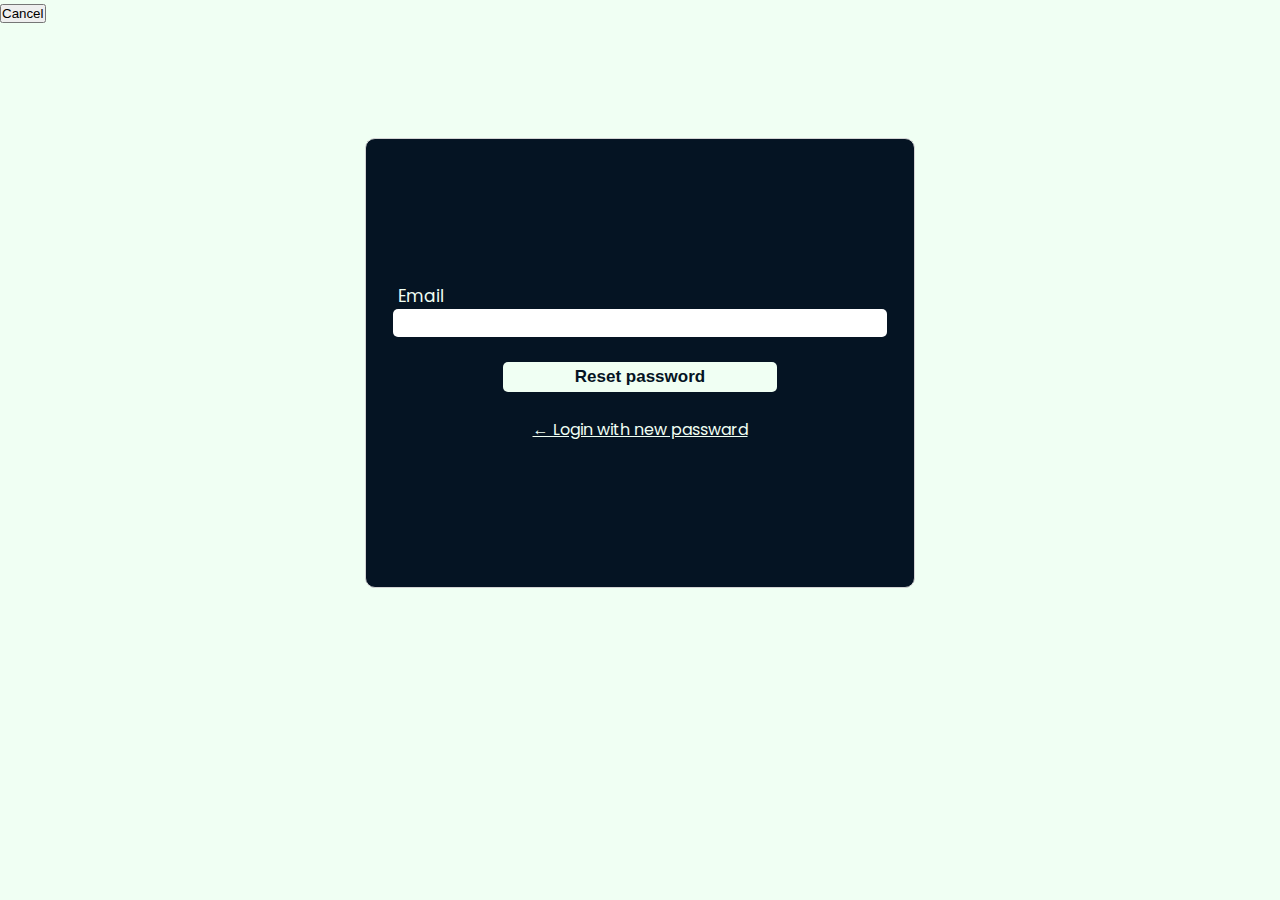
<file: dailog.html>
<!DOCTYPE html>
<html lang="en">
<head>
    <meta charset="UTF-8">
    <meta http-equiv="X-UA-Compatible" content="IE=edge">
    <meta name="viewport" content="width=device-width, initial-scale=1.0">
    <link rel="stylesheet" href="scss/style.css">
    <title>Document</title>
</head>
<body>
    <dialog class="login-dialog">
        <form action="#" class="signup_or_login">
            <div>
                <label for="email">Email</label>
                <input type="email" name="email">
            </div>
            <div>
                <label for="password">Password</label>
                <input type="password" name="password">
            </div>
            <input type="submit" value="LOGIN" class="login_submit">

            <a href="#">Forgot Password</a>
            <p>Don't have an account? <a href="#">sign up</a></p>
        </form>
    </dialog>



    <dialog class="login-dialog">
        <form action="#" class="signup_or_login">
            <div>
                <label for="email">Email</label>
                <input type="email" name="email">
            </div>
            <div>
                <label for="password">Password</label>
                <input type="password" name="password">
            </div>
            <div>
                <label for="password">Confirm password</label>
                <input type="password" name="password">
            </div>
            <input type="submit" value="SUBMIT" class="login_submit">

            <p>Already have an account? <a href="#">Login</a></p>
        </form>
    </dialog>


    <dialog id="login-dialog" open>
        <button>Cancel</button>
        <form action="#" class="signup_or_login">
            <div>
                <label for="email">Email</label>
                <input type="email" name="email">
            </div>
            <input type="submit" value="Reset password" class="dialog-submit">

            <a href="#">&larr; Login with new passward</a>
        </form>
    </dialog>
</body>
</html>
</file>
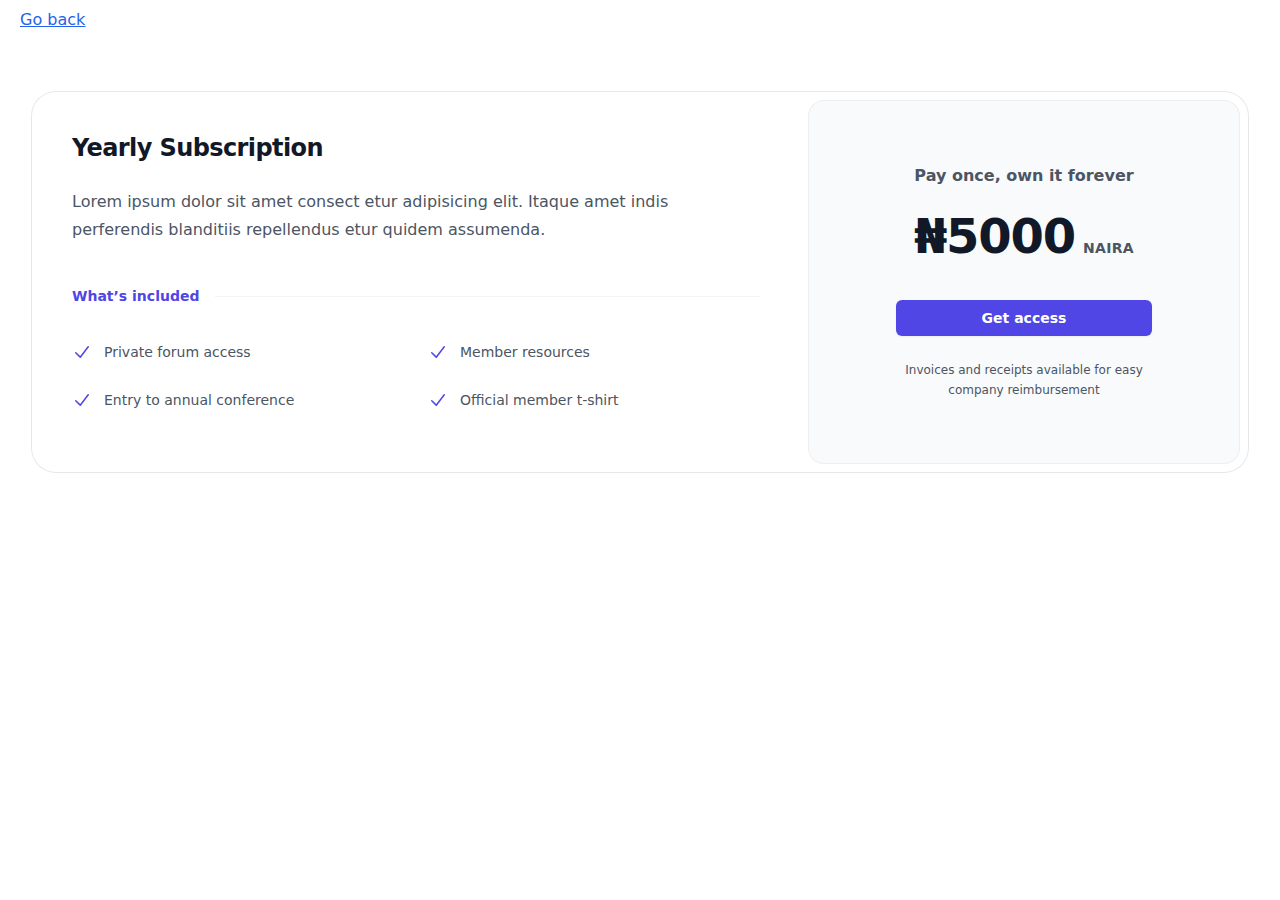
<file: pro-billing.html>
<!DOCTYPE html>
<html lang="en">
<head>
    <meta charset="UTF-8">
    <meta name="viewport" content="width=device-width, initial-scale=1.0">
    <link rel="shortcut icon" href="imgs/favicon.png" type="image/x-icon">
    <link rel="stylesheet" href="tailwind.css">
    <title>Billing</title>
</head>
<body>
    <p class="absolute top-2 left-5 text-blue-600 underline"><a href="index.html#pro">Go back</a></p>
    <main>
        <div class="bg-white py-2 sm:py-3">
            <div class="mx-auto max-w-7xl px-6 lg:px-8">
              <div class="mx-auto mt-16 max-w-2xl rounded-3xl ring-1 ring-gray-200 sm:mt-20 lg:mx-0 lg:flex lg:max-w-none">
                <div class="p-8 sm:p-10 lg:flex-auto">
                  <h3 class="text-2xl font-bold tracking-tight text-gray-900">Yearly Subscription</h3>
                  <p class="mt-6 text-base leading-7 text-gray-600">Lorem ipsum dolor sit amet consect etur adipisicing elit. Itaque amet indis perferendis blanditiis repellendus etur quidem assumenda.</p>
                  <div class="mt-10 flex items-center gap-x-4">
                    <h4 class="flex-none text-sm font-semibold leading-6 text-indigo-600">What’s included</h4>
                    <div class="h-px flex-auto bg-gray-100"></div>
                  </div>
                  <ul role="list" class="mt-8 grid grid-cols-1 gap-4 text-sm leading-6 text-gray-600 sm:grid-cols-2 sm:gap-6">
                    <li class="flex gap-x-3">
                      <svg class="h-6 w-5 flex-none text-indigo-600" viewBox="0 0 20 20" fill="currentColor" aria-hidden="true">
                        <path fill-rule="evenodd" d="M16.704 4.153a.75.75 0 01.143 1.052l-8 10.5a.75.75 0 01-1.127.075l-4.5-4.5a.75.75 0 011.06-1.06l3.894 3.893 7.48-9.817a.75.75 0 011.05-.143z" clip-rule="evenodd" />
                      </svg>
                      Private forum access
                    </li>
                    <li class="flex gap-x-3">
                      <svg class="h-6 w-5 flex-none text-indigo-600" viewBox="0 0 20 20" fill="currentColor" aria-hidden="true">
                        <path fill-rule="evenodd" d="M16.704 4.153a.75.75 0 01.143 1.052l-8 10.5a.75.75 0 01-1.127.075l-4.5-4.5a.75.75 0 011.06-1.06l3.894 3.893 7.48-9.817a.75.75 0 011.05-.143z" clip-rule="evenodd" />
                      </svg>
                      Member resources
                    </li>
                    <li class="flex gap-x-3">
                      <svg class="h-6 w-5 flex-none text-indigo-600" viewBox="0 0 20 20" fill="currentColor" aria-hidden="true">
                        <path fill-rule="evenodd" d="M16.704 4.153a.75.75 0 01.143 1.052l-8 10.5a.75.75 0 01-1.127.075l-4.5-4.5a.75.75 0 011.06-1.06l3.894 3.893 7.48-9.817a.75.75 0 011.05-.143z" clip-rule="evenodd" />
                      </svg>
                      Entry to annual conference
                    </li>
                    <li class="flex gap-x-3">
                      <svg class="h-6 w-5 flex-none text-indigo-600" viewBox="0 0 20 20" fill="currentColor" aria-hidden="true">
                        <path fill-rule="evenodd" d="M16.704 4.153a.75.75 0 01.143 1.052l-8 10.5a.75.75 0 01-1.127.075l-4.5-4.5a.75.75 0 011.06-1.06l3.894 3.893 7.48-9.817a.75.75 0 011.05-.143z" clip-rule="evenodd" />
                      </svg>
                      Official member t-shirt
                    </li>
                  </ul>
                </div>
                <div class="-mt-2 p-2 lg:mt-0 lg:w-full lg:max-w-md lg:flex-shrink-0">
                  <div class="rounded-2xl bg-gray-50 py-10 text-center ring-1 ring-inset ring-gray-900/5 lg:flex lg:flex-col lg:justify-center lg:py-16">
                    <div class="mx-auto max-w-xs px-8">
                      <p class="text-base font-semibold text-gray-600">Pay once, own it forever</p>
                      <p class="mt-6 flex items-baseline justify-center gap-x-2">
                        <span class="text-4xl laptop:text-5xl font-bold tracking-tight text-gray-900">&#8358;5000</span>
                        <span class="text-sm font-semibold leading-6 tracking-wide text-gray-600">NAIRA</span>
                      </p>
                      <a href="#" class="mt-10 block w-full rounded-md bg-indigo-600 px-3 py-2 text-center text-sm font-semibold text-white shadow-sm hover:bg-indigo-500 focus-visible:outline focus-visible:outline-2 focus-visible:outline-offset-2 focus-visible:outline-indigo-600">Get access</a>
                      <p class="mt-6 text-xs leading-5 text-gray-600">Invoices and receipts available for easy company reimbursement</p>
                    </div>
                  </div>
                </div>
              </div>
            </div>
          </div>
          
    </main>
</body>
</html>
</file>
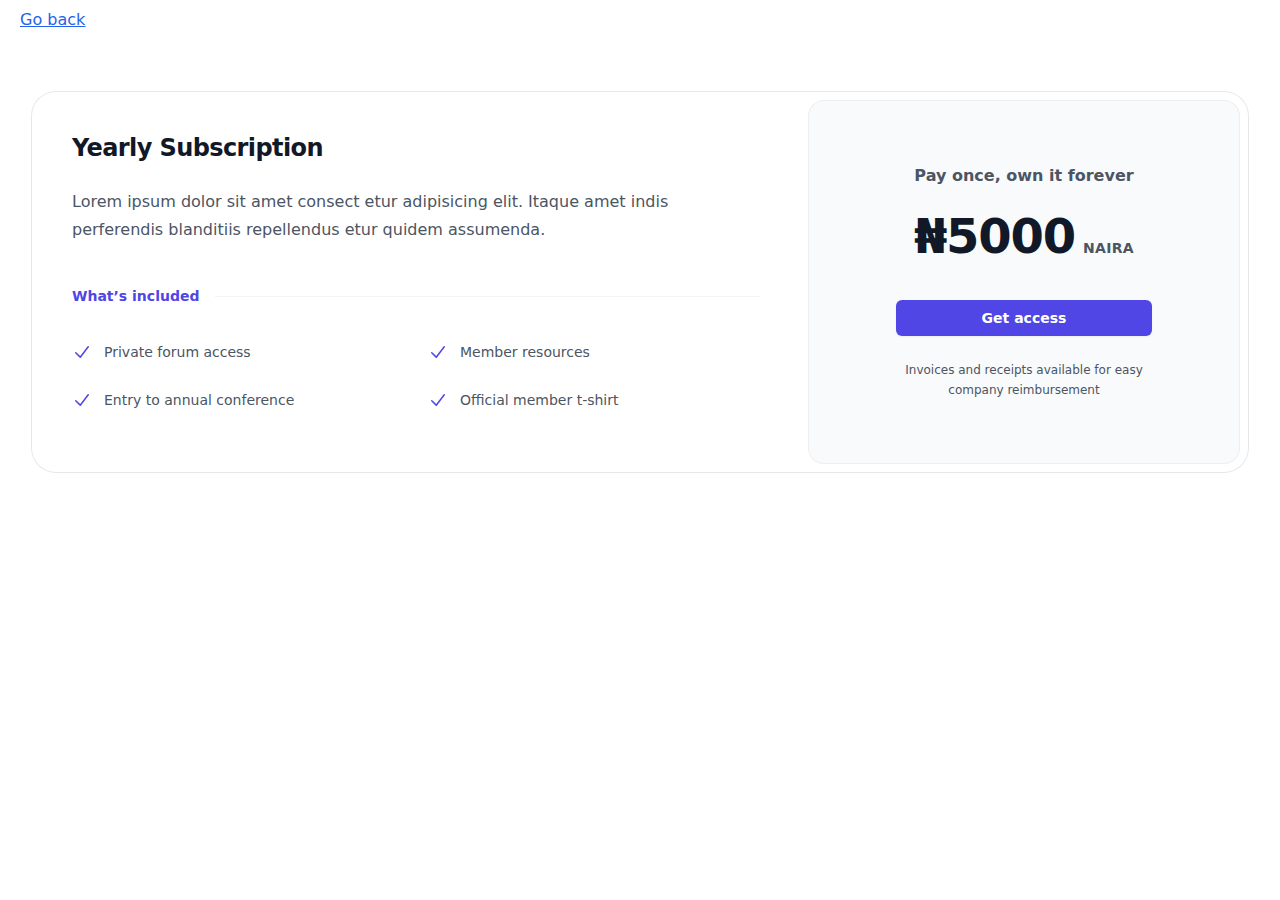
<file: html/pro-billing.html>
<!DOCTYPE html>
<html lang="en">
<head>
    <meta charset="UTF-8">
    <meta name="viewport" content="width=device-width, initial-scale=1.0">
    <link rel="shortcut icon" href="../imgs/favicon.png" type="image/x-icon">
    <link rel="stylesheet" href="../tailwind.css">
    <title>Billing</title>
</head>
<body>
    <p class="absolute top-2 left-5 text-blue-600 underline"><a href="../index.html#pro">Go back</a></p>
    <main>
        <div class="bg-white py-2 sm:py-3">
            <div class="mx-auto max-w-7xl px-6 lg:px-8">
              <div class="mx-auto mt-16 max-w-2xl rounded-3xl ring-1 ring-gray-200 sm:mt-20 lg:mx-0 lg:flex lg:max-w-none">
                <div class="p-8 sm:p-10 lg:flex-auto">
                  <h3 class="text-2xl font-bold tracking-tight text-gray-900">Yearly Subscription</h3>
                  <p class="mt-6 text-base leading-7 text-gray-600">Lorem ipsum dolor sit amet consect etur adipisicing elit. Itaque amet indis perferendis blanditiis repellendus etur quidem assumenda.</p>
                  <div class="mt-10 flex items-center gap-x-4">
                    <h4 class="flex-none text-sm font-semibold leading-6 text-indigo-600">What’s included</h4>
                    <div class="h-px flex-auto bg-gray-100"></div>
                  </div>
                  <ul role="list" class="mt-8 grid grid-cols-1 gap-4 text-sm leading-6 text-gray-600 sm:grid-cols-2 sm:gap-6">
                    <li class="flex gap-x-3">
                      <svg class="h-6 w-5 flex-none text-indigo-600" viewBox="0 0 20 20" fill="currentColor" aria-hidden="true">
                        <path fill-rule="evenodd" d="M16.704 4.153a.75.75 0 01.143 1.052l-8 10.5a.75.75 0 01-1.127.075l-4.5-4.5a.75.75 0 011.06-1.06l3.894 3.893 7.48-9.817a.75.75 0 011.05-.143z" clip-rule="evenodd" />
                      </svg>
                      Private forum access
                    </li>
                    <li class="flex gap-x-3">
                      <svg class="h-6 w-5 flex-none text-indigo-600" viewBox="0 0 20 20" fill="currentColor" aria-hidden="true">
                        <path fill-rule="evenodd" d="M16.704 4.153a.75.75 0 01.143 1.052l-8 10.5a.75.75 0 01-1.127.075l-4.5-4.5a.75.75 0 011.06-1.06l3.894 3.893 7.48-9.817a.75.75 0 011.05-.143z" clip-rule="evenodd" />
                      </svg>
                      Member resources
                    </li>
                    <li class="flex gap-x-3">
                      <svg class="h-6 w-5 flex-none text-indigo-600" viewBox="0 0 20 20" fill="currentColor" aria-hidden="true">
                        <path fill-rule="evenodd" d="M16.704 4.153a.75.75 0 01.143 1.052l-8 10.5a.75.75 0 01-1.127.075l-4.5-4.5a.75.75 0 011.06-1.06l3.894 3.893 7.48-9.817a.75.75 0 011.05-.143z" clip-rule="evenodd" />
                      </svg>
                      Entry to annual conference
                    </li>
                    <li class="flex gap-x-3">
                      <svg class="h-6 w-5 flex-none text-indigo-600" viewBox="0 0 20 20" fill="currentColor" aria-hidden="true">
                        <path fill-rule="evenodd" d="M16.704 4.153a.75.75 0 01.143 1.052l-8 10.5a.75.75 0 01-1.127.075l-4.5-4.5a.75.75 0 011.06-1.06l3.894 3.893 7.48-9.817a.75.75 0 011.05-.143z" clip-rule="evenodd" />
                      </svg>
                      Official member t-shirt
                    </li>
                  </ul>
                </div>
                <div class="-mt-2 p-2 lg:mt-0 lg:w-full lg:max-w-md lg:flex-shrink-0">
                  <div class="rounded-2xl bg-gray-50 py-10 text-center ring-1 ring-inset ring-gray-900/5 lg:flex lg:flex-col lg:justify-center lg:py-16">
                    <div class="mx-auto max-w-xs px-8">
                      <p class="text-base font-semibold text-gray-600">Pay once, own it forever</p>
                      <p class="mt-6 flex items-baseline justify-center gap-x-2">
                        <span class="text-4xl laptop:text-5xl font-bold tracking-tight text-gray-900">&#8358;5000</span>
                        <span class="text-sm font-semibold leading-6 tracking-wide text-gray-600">NAIRA</span>
                      </p>
                      <a href="#" class="mt-10 block w-full rounded-md bg-indigo-600 px-3 py-2 text-center text-sm font-semibold text-white shadow-sm hover:bg-indigo-500 focus-visible:outline focus-visible:outline-2 focus-visible:outline-offset-2 focus-visible:outline-indigo-600">Get access</a>
                      <p class="mt-6 text-xs leading-5 text-gray-600">Invoices and receipts available for easy company reimbursement</p>
                    </div>
                  </div>
                </div>
              </div>
            </div>
          </div>
          
    </main>
</body>
</html>
</file>
<file: scss/style.css>
@import url("https://fonts.googleapis.com/css2?family=Poppins&display=swap");
@import url("https://fonts.googleapis.com/css2?family=Quicksand&display=swap");
* {
  margin: 0;
  padding: 0;
  box-sizing: border-box;
}

header.top-header {
  top: 0;
  right: 0;
  left: 0;
  padding: 15px 20px;
  overflow-x: hidden;
  border-bottom: 1px solid lightgray;
  z-index: 2;
}
header.top-header h1 {
  font-size: 25px;
}
@media only screen and (min-width: 992px) {
  header.top-header h1 {
    font-size: 30px;
  }
}
header.top-header h1 a {
  text-decoration: none;
  color: rgb(5, 20, 35);
  transition: 0.2s;
}
header.top-header h1 a:hover {
  color: rgb(4, 189, 251);
}

.how-it-works_section {
  position: relative;
  background-image: linear-gradient(to bottom, #F0FFF3, rgba(20, 205, 205, 0.142)), url("../imgs/woman-removebg-preview.png");
  background-size: cover;
  background-repeat: no-repeat;
  background-position: center;
  padding: 100px 0 30px;
}
@media only screen and (min-width: 600px) {
  .how-it-works_section {
    padding: 130px 0 50px;
  }
}

.how-it-works {
  color: rgb(5, 20, 35);
}
.how-it-works h3 {
  font-size: 23px;
  font-weight: normal;
  margin-left: 15px;
  list-style: none;
}
@media only screen and (min-width: 600px) {
  .how-it-works h3 {
    margin-left: 50px;
  }
}
@media only screen and (min-width: 992px) {
  .how-it-works h3 {
    margin-left: 100px;
    font-size: 27px;
  }
}
@media only screen and (min-width: 1300px) {
  .how-it-works h3 {
    margin-left: 150px;
  }
}
.how-it-works div {
  padding: 30px 20px 30px 50px;
  display: flex;
  flex-direction: column;
  gap: 20px;
}
@media only screen and (min-width: 600px) {
  .how-it-works div {
    padding: 30px 70px 30px 120px;
  }
}
@media only screen and (min-width: 992px) {
  .how-it-works div {
    padding: 50px 150px 50px 200px;
    gap: 40px;
  }
}
@media only screen and (min-width: 1300px) {
  .how-it-works div {
    padding: 50px 300px 50px 250px;
  }
}
@media only screen and (min-width: 1600px) {
  .how-it-works div {
    padding: 50px 400px 50px 350px;
  }
}
.how-it-works div ul {
  font-size: 18px;
}
@media only screen and (min-width: 600px) {
  .how-it-works div ul {
    font-size: 23px;
  }
}
.how-it-works div ul li {
  font-size: 16px;
  list-style-type: circle;
}
@media only screen and (min-width: 600px) {
  .how-it-works div ul li {
    font-size: 18px;
  }
}
.how-it-works div ul li img {
  margin-top: 10px;
  width: 100%;
  height: 100px;
  opacity: 0.99;
}
@media only screen and (min-width: 600px) {
  .how-it-works div ul li img {
    width: 75%;
    height: 150px;
  }
}
@media only screen and (min-width: 992px) {
  .how-it-works div ul li img {
    height: 200px;
  }
}
.how-it-works div ul li figcaption {
  font-size: 12px;
}
@media only screen and (min-width: 992px) {
  .how-it-works div ul li figcaption {
    font-size: 15px;
  }
}
.how-it-works a {
  color: rgb(5, 20, 35);
  border: 1px solid rgb(5, 20, 35);
  border-radius: 20px;
  text-decoration: none;
  font-size: 16px;
  font-weight: bold;
  display: block;
  width: -moz-fit-content;
  width: fit-content;
  margin: auto;
  padding: 4px;
  transition: 0.2s;
}
.how-it-works a:hover {
  border-color: #F0FFF3;
  color: #F0FFF3;
}
@media only screen and (min-width: 600px) {
  .how-it-works a {
    font-size: 20px;
  }
}

.contact-section {
  display: flex;
  flex-direction: column;
  align-items: center;
  justify-content: center;
  font-family: monospace;
}
.contact-section .callcare {
  color: rgb(5, 20, 35);
  font-size: 14px;
  margin: 20px;
  display: flex;
  align-items: center;
  gap: 5px;
}

.form-container {
  background: rgb(5, 20, 35);
  max-width: 800px;
  width: 90%;
  padding: 25px;
  margin-top: 70px;
}

.form-header {
  font-size: 25px;
  text-align: center;
  margin: 0 0 10px 0;
  color: #F0FFF3;
}

.contact-section input {
  width: 100%;
  background-color: transparent;
  color: #F0FFF3;
  border: none;
  border-bottom: solid 1px #F0FFF3;
  padding: 25px 0 8px 0;
  outline: none;
}
.contact-section input:focus {
  border-color: rgb(4, 189, 251);
  transition: 0.2s;
}
.contact-section input:focus::-moz-placeholder {
  color: rgb(4, 189, 251);
  transform: translateY(-12px);
}
.contact-section input:focus::placeholder {
  color: rgb(4, 189, 251);
  transform: translateY(-12px);
}
.contact-section input::-moz-placeholder {
  font-size: 14px;
  font-family: monospace;
  color: #F0FFF3;
  -moz-transition: 0.2s;
  transition: 0.2s;
}
.contact-section input::placeholder {
  font-size: 14px;
  font-family: monospace;
  color: #F0FFF3;
  transition: 0.2s;
}
.contact-section input[for=message] {
  padding: 5px 0;
}

.float-left {
  float: left;
  width: 48%;
}

.float-right {
  float: right;
  width: 48%;
}

.message {
  margin: 20px 0;
  color: #F0FFF3;
}

.submit {
  width: 40%;
  border: none;
  padding: 7px 0;
  background: linear-gradient(to right, rgb(140, 210, 240), #F0FFF3);
  color: rgb(5, 20, 35);
  font-weight: bold;
  cursor: pointer;
}
.submit:hover {
  background: linear-gradient(to right, rgb(4, 189, 251), rgb(4, 189, 251));
}

.page-preload-animation {
  height: 100vh;
  width: 100vw;
  display: flex;
  align-items: center;
  justify-content: center;
  gap: 5px;
}
.page-preload-animation .ball {
  height: 12px;
  width: 12px;
  background-color: rgb(5, 20, 35);
  border-radius: 50%;
  transition: 0.5s;
  animation: bounce 0.8s linear 0.1s infinite;
}
.page-preload-animation .ball:nth-child(1) {
  animation-delay: 0.1s;
}
.page-preload-animation .ball:nth-child(2) {
  animation-delay: 0.2s;
}
.page-preload-animation .ball:nth-child(3) {
  animation-delay: 0.3s;
}
.page-preload-animation .ball:nth-child(4) {
  animation-delay: 0.4s;
}
@keyframes bounce {
  0% {
    transform: translateY(6px);
  }
  25% {
    transform: translateY(3px);
  }
  50% {
    transform: translateY(0px);
  }
  75% {
    transform: translateY(3px);
  }
  100% {
    transform: translateY(6px);
  }
}

a {
  cursor: pointer;
}

.items {
  padding: 80px 0 0;
  height: -moz-fit-content;
  height: fit-content;
}

.search {
  width: 100%;
  display: flex;
  justify-content: center;
  margin: 30px 0;
}
.search select {
  background-color: rgb(5, 20, 35);
  color: #F0FFF3;
  width: 90%;
  border-radius: 20px;
  padding: 5px;
  outline-color: #F0FFF3;
}
.search select option {
  width: 50%;
  align-self: center;
}
.search select option:nth-child(1) {
  font-size: small;
}

.card.more {
  display: none;
}

@media only screen and (min-width: 992px) {
  .card-container .swiper-wrapper {
    display: grid;
    gap: 20px;
    grid-template-columns: repeat(3, 1fr);
  }
}

.product-verification-badge {
  position: absolute;
  top: 5px;
  right: 10px;
  width: 20px;
}

.swiper-scrollbar {
  background-color: rgba(5, 20, 35, 0.1);
}

.swiper-scrollbar-drag {
  background-color: rgba(5, 20, 35, 0.2);
}

.review-section {
  padding-top: 100px;
  height: -moz-fit-content;
  height: fit-content;
  background: linear-gradient(to bottom, #F0FFF3, rgba(20, 205, 205, 0.3));
}

.testimonial-container {
  display: flex;
  flex-direction: column;
  justify-content: center;
  align-items: center;
  margin-bottom: 50px;
}
.testimonial-container h2 {
  color: rgb(5, 20, 35);
  font-size: 18px;
  text-align: center;
  width: 100%;
  border-bottom: solid 2px #F0FFF3;
  padding-bottom: 5px;
}
@media only screen and (min-width: 600px) {
  .testimonial-container h2 {
    font-size: 22px;
  }
}
@media only screen and (min-width: 992px) {
  .testimonial-container h2 {
    font-size: 25px;
  }
}

.testimonial {
  position: relative;
  max-width: 900px;
  width: 100%;
  padding: 30px 0;
}
.testimonial .slide {
  display: flex;
  flex-direction: column;
  justify-content: center;
  align-items: center;
  row-gap: 10px;
}
@media only screen and (min-width: 600px) {
  .testimonial .slide {
    row-gap: 30px;
  }
}
.testimonial .slide img {
  width: 80px;
  height: 80px;
  -o-object-fit: cover;
     object-fit: cover;
  border-radius: 50%;
}
@media only screen and (min-width: 600px) {
  .testimonial .slide img {
    width: 100px;
    height: 100px;
  }
}
@media only screen and (min-width: 1200px) {
  .testimonial .slide img {
    width: 150px;
    height: 150px;
  }
}
.testimonial .slide p {
  text-align: center;
  padding: 0 10px;
  font-size: 12px;
  font-weight: 500;
  color: rgb(5, 20, 35);
}
@media only screen and (min-width: 600px) {
  .testimonial .slide p {
    padding: 0 40px;
    font-size: 17px;
    line-height: 1.5;
  }
}
@media only screen and (min-width: 768px) {
  .testimonial .slide p {
    padding: 0 80px;
  }
}
@media only screen and (min-width: 1200px) {
  .testimonial .slide p {
    font-size: 22px;
  }
}
.testimonial .slide i {
  font-size: 20px;
  color: rgb(5, 20, 35);
}
@media only screen and (min-width: 600px) {
  .testimonial .slide i {
    font-size: 25px;
  }
}
@media only screen and (min-width: 1200px) {
  .testimonial .slide i {
    font-size: 32px;
  }
}

.detail {
  display: flex;
  flex-direction: column;
  align-items: center;
  justify-content: center;
  color: rgb(5, 20, 35);
}
.detail .name {
  font-size: 12px;
  font-weight: 600px;
}
@media only screen and (min-width: 600px) {
  .detail .name {
    font-size: 14px;
  }
}
@media only screen and (min-width: 1200px) {
  .detail .name {
    font-size: 17px;
  }
}
.detail .occupation {
  font-size: 11px;
  font-weight: 400px;
}
@media only screen and (min-width: 600px) {
  .detail .occupation {
    font-size: 12px;
  }
}
@media only screen and (min-width: 1200px) {
  .detail .occupation {
    font-size: 15px;
  }
}

.slider-nav-btn {
  display: none;
  background-color: rgb(5, 20, 35);
  color: #F0FFF3;
  --swiper-navigation-size: 30px;
  padding: 25px;
  border-radius: 50%;
  transition: 0.2s;
}
.slider-nav-btn:hover {
  background-color: black;
  color: rgb(4, 189, 251);
}
@media only screen and (min-width: 992px) {
  .slider-nav-btn {
    display: flex;
  }
}

.swiper-pagination-bullet {
  background-color: #11CBD7;
  transform: translateY(10px);
}

.swiper-pagination-bullet-active {
  background-color: rgb(5, 20, 35);
}

.review {
  padding: 30px 20px;
  color: rgb(5, 20, 35);
  border-top: 1px solid #F0FFF3;
}
@media only screen and (min-width: 600px) {
  .review {
    padding: 50px 70px;
  }
}
@media only screen and (min-width: 768px) {
  .review {
    padding: 50px 150px;
  }
}
@media only screen and (min-width: 1200px) {
  .review {
    padding: 50px 250px;
  }
}
.review textarea, .review input {
  width: 100%;
  outline: none;
  padding: 7px;
  font-size: 15px;
  font-family: "poppins";
  background-color: whitesmoke;
  border: none;
}
.review textarea {
  height: 120px;
  resize: none;
  border-top: 1px solid black;
  font-size: 14px;
}
@media only screen and (min-width: 992px) {
  .review textarea {
    height: 180px;
  }
}
.review .send-btn {
  border: none;
  background-color: #F0FFF3;
  color: rgb(5, 20, 35);
  font-size: 25px;
  padding: 3px 12px;
  transition: 0.2s;
}
.review .send-btn:hover {
  background-color: rgb(4, 189, 251);
}

dialog {
  z-index: 5;
  position: fixed;
  width: 100%;
  height: 100vh;
  border: none;
  margin: auto;
  background-color: rgba(240, 255, 243, 0.8470588235);
}
dialog form {
  position: relative;
  background: rgb(5, 20, 35);
  color: #F0FFF3;
  height: 100%;
  max-width: 550px;
  width: 100%;
  margin: auto;
  display: flex;
  flex-direction: column;
  align-items: center;
  justify-content: center;
  gap: 20px;
}
dialog form.sign-up {
  gap: 10px;
}
@media only screen and (min-width: 500px) {
  dialog form {
    height: 450px;
    top: 12.5%;
    border: solid 1px lightgray;
    border-radius: 10px;
    gap: 10px;
  }
  dialog form.sign-up {
    gap: 5px;
  }
}
@media only screen and (max-height: 520px) {
  dialog form {
    top: 0;
  }
}
@media only screen and (max-height: 420px) {
  dialog form {
    height: 350px;
    gap: 20px;
  }
  dialog form.sign-up {
    gap: 3px;
  }
}
dialog form img.close {
  position: absolute;
  top: 10px;
  right: 10px;
  width: 30px;
  cursor: pointer;
}
dialog form .dialog-header {
  display: grid;
  justify-items: center;
  gap: 10px;
  margin: -20px 0 20px;
}
dialog form .dialog-header h1 {
  cursor: pointer;
}
dialog form .dialog-header h3 {
  color: #F0FFF3;
}
dialog form div {
  display: flex;
  flex-direction: column;
  width: 90%;
}
dialog form div label {
  font-size: 17px;
  margin-left: 5px;
}
dialog form div span {
  font-size: 10px;
  margin: 10px 0 0 10px;
  color: #ff1717;
}
@media only screen and (min-width: 1200px) {
  dialog form div span {
    font-size: 12px;
  }
}
dialog form div input {
  padding: 4px;
  outline-color: #F0FFF3;
}
dialog form input {
  outline: none;
  border: none;
  border-radius: 5px;
  font-size: 17px;
}
dialog form input[type=submit] {
  width: 50%;
  padding: 5px 10px;
  margin: 15px 0;
  background-color: #F0FFF3;
  color: rgb(5, 20, 35);
  cursor: pointer;
  font-weight: bold;
}
dialog form a {
  color: #F0FFF3;
  text-decoration: underline;
}

body {
  font-family: "Poppins", sans-serif;
  background-color: #F0FFF3;
}

main {
  position: relative;
  height: 100vh;
}

header {
  position: absolute;
  width: 100%;
  padding: 20px;
  display: flex;
  justify-content: space-between;
  align-items: center;
  background-color: #F0FFF3;
}
@media only screen and (min-width: 992px) {
  header {
    padding: 30px;
    justify-content: flex-start;
    gap: 40px;
  }
}
@media only screen and (min-width: 1200px) {
  header {
    gap: 70px;
  }
}

.get-started {
  background-color: rgb(5, 20, 35);
  color: #F0FFF3;
  border-radius: 20px;
  font-size: 16px;
  font-weight: bold;
  text-decoration: none;
  padding: 5px 7px;
  z-index: 1;
  transition: 0.2s;
}
@media only screen and (min-width: 600px) {
  .get-started {
    font-size: 20px;
    padding: 5px 15px;
  }
}
@media only screen and (min-width: 992px) {
  .get-started {
    width: 170px;
  }
  .get-started:hover {
    background-color: rgb(4, 189, 251);
  }
}
@media only screen and (min-width: 1200px) {
  .get-started {
    font-size: 23px;
    width: 190px;
    border-radius: 35px;
  }
}

.hamburger {
  width: 30px;
  position: relative;
  transition: all 0.5s ease-in-out;
  z-index: 2;
}
@media only screen and (min-width: 992px) {
  .hamburger {
    transition: none;
  }
}
@media only screen and (min-width: 600px) {
  .hamburger {
    width: 40px;
  }
}
@media only screen and (min-width: 992px) {
  .hamburger {
    display: none;
  }
}
.hamburger-btn {
  position: absolute;
  height: 3px;
  width: 100%;
  border-radius: 10px;
  background-color: rgb(5, 20, 35);
  transition: all 0.5s ease-in-out;
}
@media only screen and (min-width: 600px) {
  .hamburger-btn {
    height: 4px;
  }
}
.hamburger-btn::before {
  content: "";
  position: absolute;
  height: 3px;
  width: 80%;
  border-radius: 10px;
  background-color: rgb(5, 20, 35);
  transition: all 0.5s ease-in-out;
  top: -9px;
}
@media only screen and (min-width: 600px) {
  .hamburger-btn::before {
    height: 4px;
  }
}
@media only screen and (min-width: 600px) {
  .hamburger-btn::before {
    top: -11px;
  }
}
.hamburger-btn::after {
  content: "";
  position: absolute;
  height: 3px;
  width: 60%;
  border-radius: 10px;
  background-color: rgb(5, 20, 35);
  transition: all 0.5s ease-in-out;
  bottom: -9px;
}
@media only screen and (min-width: 600px) {
  .hamburger-btn::after {
    height: 4px;
  }
}
@media only screen and (min-width: 600px) {
  .hamburger-btn::after {
    bottom: -11px;
  }
}
.hamburger.animate {
  transform: rotate(360deg);
}
.hamburger.animate .hamburger-btn {
  background: transparent;
}
.hamburger.animate .hamburger-btn::before {
  transform: rotate(45deg) translate(8px, 7px);
  background-color: #F0FFF3;
  width: 100%;
}
.hamburger.animate .hamburger-btn::after {
  transform: rotate(-45deg) translate(7px, -6px);
  background-color: #F0FFF3;
  width: 100%;
}

.menu {
  position: fixed;
  height: 100vh;
  width: 160%;
  top: 0px;
  right: 0px;
  border-radius: 50%;
  background: rgb(5, 20, 35);
  opacity: 0.99;
  display: flex;
  flex-direction: column;
  justify-content: center;
  gap: 35px;
  transform: translate(100%);
  padding-right: 70%;
  z-index: 1;
  transition: all 0.5s ease-in-out;
}
@media only screen and (min-width: 992px) {
  .menu {
    transition: none;
  }
}
.menu.animate {
  transform: translate(50%, 0);
}
@media only screen and (min-width: 992px) {
  .menu {
    position: static;
    background-color: transparent;
    transform: translate(0);
    flex-direction: row;
    justify-content: space-between;
    height: -moz-fit-content;
    height: fit-content;
    width: inherit;
    padding: 0;
  }
}
.menu .anchor {
  display: flex;
  flex-direction: column;
  justify-content: center;
  align-items: center;
  gap: 30px;
}
@media only screen and (min-width: 992px) {
  .menu .anchor {
    flex-direction: row;
    gap: 20px;
  }
}
.menu .anchor a {
  text-decoration: none;
  color: #F0FFF3;
  font-size: 18px;
}
@media only screen and (min-width: 992px) {
  .menu .anchor a {
    color: rgb(5, 20, 35);
  }
  .menu .anchor a:hover {
    text-decoration: underline;
  }
}
@media only screen and (min-width: 1200px) {
  .menu .anchor a {
    font-size: larger;
  }
}
.menu .anchor a.active {
  color: rgb(4, 189, 251);
}
@media only screen and (min-width: 992px) {
  .menu .anchor a.active {
    text-decoration: underline;
  }
}
.menu .login {
  align-self: center;
  display: flex;
  gap: 15px;
}
.menu .login a {
  transition: 0.2s;
  border: 1px solid #F0FFF3;
  color: #F0FFF3;
  font-size: 14px;
  font-weight: bold;
  border-radius: 20px;
  padding: 5px;
  text-decoration: none;
}
@media only screen and (min-width: 992px) {
  .menu .login a {
    color: rgb(5, 20, 35);
    font-size: 15px;
    padding: 6px 10px;
  }
}
@media only screen and (min-width: 1200px) {
  .menu .login a {
    font-size: 17px;
  }
}
.menu .login a:nth-child(1) {
  background-color: #F0FFF3;
  color: rgb(5, 20, 35);
}
@media only screen and (min-width: 992px) {
  .menu .login a:nth-child(1) {
    background-color: rgb(5, 20, 35);
    color: #F0FFF3;
  }
}
@media only screen and (min-width: 992px) {
  .menu .login a:hover {
    border: 1px solid rgb(5, 20, 35);
    color: rgb(5, 20, 35);
    background-color: transparent;
  }
}

.logo-container {
  height: 100%;
  display: flex;
  align-items: center;
  justify-content: center;
  position: relative;
}
.logo-container .home-anime, .logo-container .home-anime.three:after {
  border-radius: 50%;
  background-color: rgb(5, 20, 35);
  position: absolute;
  animation-iteration-count: infinite;
  animation-name: expand;
  animation-duration: 2s;
}
@keyframes expand {
  0% {
    transform: scale(1);
  }
  50% {
    transform: scale(1.05);
    opacity: 0.98;
  }
  100% {
    transform: scale(1);
  }
}
.logo-container .home-anime.one, .logo-container .one.home-anime.three:after {
  height: 120px;
  width: 120px;
  top: 20vh;
  left: 15vw;
}
@media only screen and (max-width: 992px) {
  .logo-container .home-anime.one, .logo-container .one.home-anime.three:after {
    height: 100px;
    width: 100px;
  }
}
@media only screen and (max-width: 450px) {
  .logo-container .home-anime.one, .logo-container .one.home-anime.three:after {
    height: 90px;
    width: 90px;
    top: 25vh;
    left: 5vw;
  }
}
.logo-container .home-anime.two, .logo-container .two.home-anime.three:after {
  height: 140px;
  width: 140px;
  bottom: 15vh;
  right: 10vw;
}
@media only screen and (max-width: 992px) {
  .logo-container .home-anime.two, .logo-container .two.home-anime.three:after {
    height: 120px;
    width: 120px;
  }
}
@media only screen and (max-width: 450px) {
  .logo-container .home-anime.two, .logo-container .two.home-anime.three:after {
    bottom: 6vh;
    right: 5vw;
  }
}
.logo-container .home-anime.three, .logo-container .three.home-anime:after {
  height: 100px;
  width: 100px;
  top: 20vh;
  right: 25vw;
}
@media only screen and (max-width: 992px) {
  .logo-container .home-anime.three, .logo-container .three.home-anime:after {
    height: 80px;
    width: 80px;
  }
}
@media only screen and (max-width: 450px) {
  .logo-container .home-anime.three, .logo-container .three.home-anime:after {
    right: 10vw;
  }
}
.logo-container .home-anime.three:after {
  content: "";
  display: block;
  height: 60px;
  width: 60px;
  top: 5px;
  left: -45px;
}
@media only screen and (max-width: 992px) {
  .logo-container .home-anime.three:after {
    height: 50px;
    width: 50px;
    left: -35px;
  }
}
.logo-container .home-anime.four, .logo-container .four.home-anime.three:after {
  height: 60px;
  width: 60px;
  bottom: 30vh;
  right: 45vw;
}
@media only screen and (max-width: 992px) {
  .logo-container .home-anime.four, .logo-container .four.home-anime.three:after {
    height: 50px;
    width: 50px;
  }
}
.logo-container .home-anime.five, .logo-container .five.home-anime.three:after {
  height: 90px;
  width: 90px;
  bottom: 10vh;
  left: 10vw;
}
@media only screen and (max-width: 992px) {
  .logo-container .home-anime.five, .logo-container .five.home-anime.three:after {
    height: 75px;
    width: 75px;
  }
}
.logo-container h1 {
  font-size: 40px;
  font-family: monospace;
}
@media only screen and (min-width: 600px) {
  .logo-container h1 {
    font-size: 55px;
  }
}
.logo-container h1 a {
  text-decoration: none;
  color: rgb(5, 20, 35);
}
.logo-container h1 a:hover {
  color: black;
}

.get-started_section {
  padding: 40px 0;
  background: linear-gradient(to bottom, rgba(20, 205, 205, 0.142), #F0FFF3);
  border-bottom: 2px solid rgba(20, 205, 205, 0.142);
  color: rgb(5, 20, 35);
}
@media only screen and (min-width: 992px) {
  .get-started_section {
    padding: 60px 0;
  }
}
@media only screen and (min-width: 1200px) {
  .get-started_section {
    padding: 90px 0;
  }
}
.get-started_section .intro {
  text-align: center;
  padding: 0 10px;
}
@media only screen and (min-width: 600px) {
  .get-started_section .intro {
    padding: 0 70px;
  }
}
@media only screen and (min-width: 1200px) {
  .get-started_section .intro {
    padding: 0 170px;
  }
}
.get-started_section .intro h2 {
  font-size: 17px;
}
@media only screen and (min-width: 600px) {
  .get-started_section .intro h2 {
    font-size: 22px;
  }
}
@media only screen and (min-width: 1200px) {
  .get-started_section .intro h2 {
    font-size: 27px;
  }
}
.get-started_section .intro p {
  font-size: 12px;
}
@media only screen and (min-width: 600px) {
  .get-started_section .intro p {
    font-size: 15px;
  }
}
@media only screen and (min-width: 1200px) {
  .get-started_section .intro p {
    font-size: 20px;
    padding: 0 200px;
  }
}

.feature-container {
  padding: 50px 30px 80px;
  display: flex;
  flex-direction: column;
  gap: 10px;
}
@media only screen and (min-width: 450px) {
  .feature-container {
    padding: 50px 50px 80px;
  }
}
@media only screen and (min-width: 600px) {
  .feature-container {
    gap: 20px;
  }
}
@media only screen and (min-width: 992px) {
  .feature-container {
    padding: 50px 90px 80px;
    gap: 40px;
  }
}
@media only screen and (min-width: 1200px) {
  .feature-container {
    padding: 90px 200px 80px;
  }
}
.feature-container .features {
  display: flex;
  align-items: center;
  justify-content: center;
  gap: 5px;
}
.feature-container .features img {
  width: 70px;
  height: 70px;
}
@media only screen and (min-width: 1200px) {
  .feature-container .features img {
    width: 100px;
    height: 100px;
  }
}
.feature-container .features .text h3 {
  font-size: 15px;
  letter-spacing: 5px;
}
@media only screen and (min-width: 600px) {
  .feature-container .features .text h3 {
    font-size: 20px;
  }
}
@media only screen and (min-width: 1200px) {
  .feature-container .features .text h3 {
    font-size: 21px;
  }
}
.feature-container .features .text p {
  font-size: 14px;
  word-break: break-all;
}
@media only screen and (min-width: 600px) {
  .feature-container .features .text p {
    font-size: 19px;
  }
}
@media only screen and (min-width: 1200px) {
  .feature-container .features .text p {
    font-size: 20px;
  }
}

.other-feature-container h3 {
  text-align: center;
  color: grey;
}
@media only screen and (min-width: 600px) {
  .other-feature-container h3 {
    font-size: 25px;
  }
}
.other-feature-container .other-features {
  padding: 10px 30px 20px;
  display: grid;
  gap: 10px;
}
@media only screen and (min-width: 450px) {
  .other-feature-container .other-features {
    padding: 10px 40px 20px;
  }
}
@media only screen and (min-width: 992px) {
  .other-feature-container .other-features {
    grid-template-columns: 1fr 1fr;
    gap: 30px;
    padding: 10px 80px 20px;
  }
}
@media only screen and (min-width: 1200px) {
  .other-feature-container .other-features {
    padding: 40px 80px 50px;
  }
}
.other-feature-container .other-features div {
  position: relative;
}
.other-feature-container .other-features div .pro {
  background-color: gold;
  width: -moz-fit-content;
  width: fit-content;
  color: white;
  padding: 2px;
  border-radius: 10px;
  position: absolute;
  top: 5px;
  right: 40px;
}
.other-feature-container .other-features div i {
  font-size: 15px;
}
@media only screen and (min-width: 600px) {
  .other-feature-container .other-features div i {
    font-size: 20px;
  }
}
.other-feature-container .other-features div h4 {
  font-size: 13px;
}
@media only screen and (min-width: 600px) {
  .other-feature-container .other-features div h4 {
    font-size: 18px;
  }
}
.other-feature-container .other-features div p {
  font-size: 12px;
  word-break: break-all;
}
@media only screen and (min-width: 600px) {
  .other-feature-container .other-features div p {
    font-size: 17px;
  }
}
.other-feature-container a {
  display: block;
  width: -moz-fit-content;
  width: fit-content;
  margin: auto;
  color: gold;
  border: solid 1px gold;
  border-radius: 20px;
  padding: 5px;
  text-decoration: none;
  transition: 0.2s;
}
.other-feature-container a:hover {
  background-color: gold;
  color: #F0FFF3;
}
@media only screen and (min-width: 600px) {
  .other-feature-container a {
    font-size: 17px;
    padding: 5px 8px;
  }
}

footer {
  background-color: #F0FFF3;
}

.sponsors {
  padding: 20px;
  height: 100vh;
  width: 100%;
  display: grid;
  grid-template-columns: repeat(3, 1fr);
  align-items: center;
  opacity: 0.7;
}
.sponsors img {
  width: 70%;
  justify-self: center;
}
@media only screen and (min-width: 600px) {
  .sponsors img {
    max-width: 100px;
    width: 50%;
  }
}

.borderline {
  height: 3px;
  border-radius: 5px;
  width: 95%;
  background-color: rgb(5, 20, 35);
  margin: 0 auto;
}

.socials {
  border-bottom-left-radius: 20px;
  border-bottom-right-radius: 20px;
  display: flex;
  justify-content: space-evenly;
  align-items: center;
  padding: 30px;
}
.socials a {
  width: 35px;
  height: 35px;
  display: flex;
  align-items: center;
  justify-content: center;
  text-decoration: none;
  border-radius: 50%;
  background-color: rgb(5, 20, 35);
  transition: 0.2s;
}
.socials a:hover {
  background-color: rgb(4, 189, 251);
}
@media only screen and (min-width: 992px) {
  .socials a {
    width: 40px;
    height: 40px;
  }
}
.socials a i {
  color: #F0FFF3;
  font-size: 16px;
}
@media only screen and (min-width: 992px) {
  .socials a i {
    font-size: 18px;
  }
}/*# sourceMappingURL=style.css.map */
</file>
